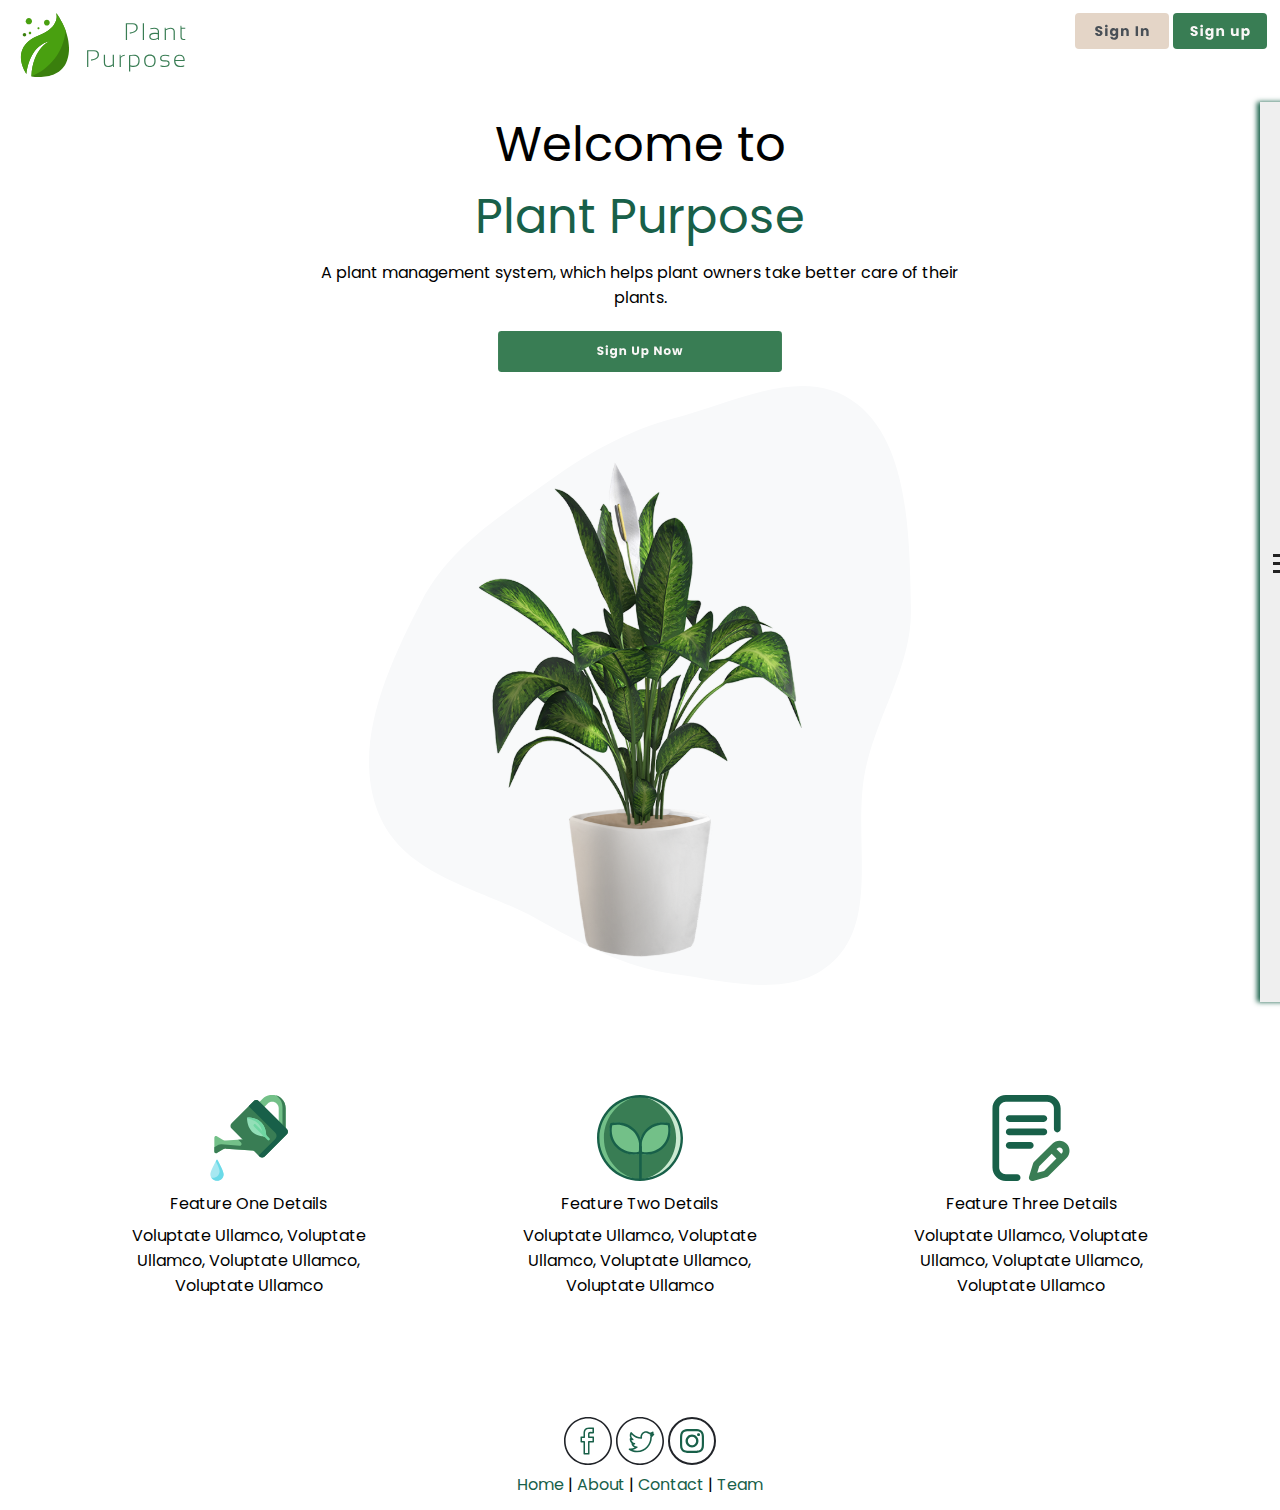
<file: index.html>
<html>
  <head>
    <meta name="viewport" content="width=device-width, initial-scale=1.0" />
    <meta charset="UTF-8" />
    <title>Plant Purpose - Home</title>
    <link rel="stylesheet" type="text/css" href="css/headfoot.css" />
    <link rel="stylesheet" type="text/css" href="css/indexteam.css" />
    <link href="https://fonts.googleapis.com/css2?family=Poppins:wght@500&display=swap" rel="stylesheet">
    <link rel="icon" href="images/favicon.ico">
    <!-- Using a seperate CSS file for header/footer and content pages -->
  </head>
<body>
<header>
<nav>
<div id="header_bar">
<div id="header_left">
<img src="images/header_logo.svg" alt="Header Logo">
</div>
<div id="header_right">
<a href="https://water-my-plants-lambda-build-week.netlify.app/" target="_blank"><img src="images/nav_button_secondary.svg" id="navbtn_secondary" alt="Sign In Button"></a>
<a href="https://water-my-plants-lambda-build-week.netlify.app/SignUp" target="_blank"><img src="images/nav_button_primary.svg" id="navbtn_primary" alt="Sign Up Button"></a>
</div>
</div>
</nav>
<div class="menu">
  <div class="title">| | |</div>
  <ul class="nav">
    <li><a href="index.html">Home</a></li>
    <li><a href="about.html">About</a></li>
    <li><a href="contact.html">Contact</a></li>
    <li><a href="team.html">Team</a></li>
  </ul>
</div>
</header>
<section class="main_content">
<div id="index_content_top">
  <div id="welcome_left">
    <h2 id="welcome_h2_1">Welcome to</h2>
    <h2 id="welcome_h2_2">Plant Purpose</h2>
    <p id="welcome_info">A plant management system, which helps plant owners take better care of their plants.
    </p>
    <a href="https://water-my-plants-lambda-build-week.netlify.app/SignUp" target="_blank"><img src="images\ic_signup_btn.svg" id="ic_signup_btn" alt="Sign Up Button"></a>
    </div>
    <div id="welcome_right">
      <img src="images\house_plant.svg" id="house_plant_pic" alt="House Plant Picture">
      </div>    
</div>
<div id="index_content_bottom">
    <div id="watering_can">
    <img src="images\watering_can.svg" id="watering_can_pic" alt="Watering Can Logo">
    <h2 id="watering_can_h2">Feature One Details</h2>
    <p id="watering_can_info">Voluptate Ullamco, Voluptate Ullamco, Voluptate Ullamco, Voluptate Ullamco</p>
    </p>
    </div>
    
    <div id="plant_data">
    <img src="images\plant_data.svg" id="plant_data_pic"  alt="Plant Data Logo">
    <h2 id="plant_data_h2">Feature Two Details</h2>
    <p id="plant_data_info">Voluptate Ullamco, Voluptate Ullamco, Voluptate Ullamco, Voluptate Ullamco</p>
    </p>
    </div>
    
    <div id="plant_notes">
    <img src="images\plant_notes.svg" id="plant_notes_pic" alt="Plant Notes Logo">
    <h2 id="plant_notes_h2">Feature Three Details</h2>
    <p id="plant_notes_info">Voluptate Ullamco, Voluptate Ullamco, Voluptate Ullamco, Voluptate Ullamco</p>
    </p>
</div>
</section>
<footer>
<nav>
<div id="footer_bar">
<div id="footer_top">
<a href="http://www.facebook.com" target="_blank"><img src="images/facebook.svg" id="fb_logo" alt="Facebook Logo"></a>
<a href="http://www.twitter.com" target="_blank"><img src="images/twitter.svg" id="tw_logo" alt="Twitter Logo"></a>
<a href="http://www.instagram.com" target="_blank"><img src="images/instagram.svg" id="in_logo" alt="Instagram Logo"></a>
</div>
<div id="footer_bottom">
<a href="index.html">Home</a> |
<a href="about.html">About</a> |
<a href="contact.html">Contact</a> |
<a href="team.html">Team</a>
</div>
</div>
</nav>
</footer>
</body>
</html>
</file>
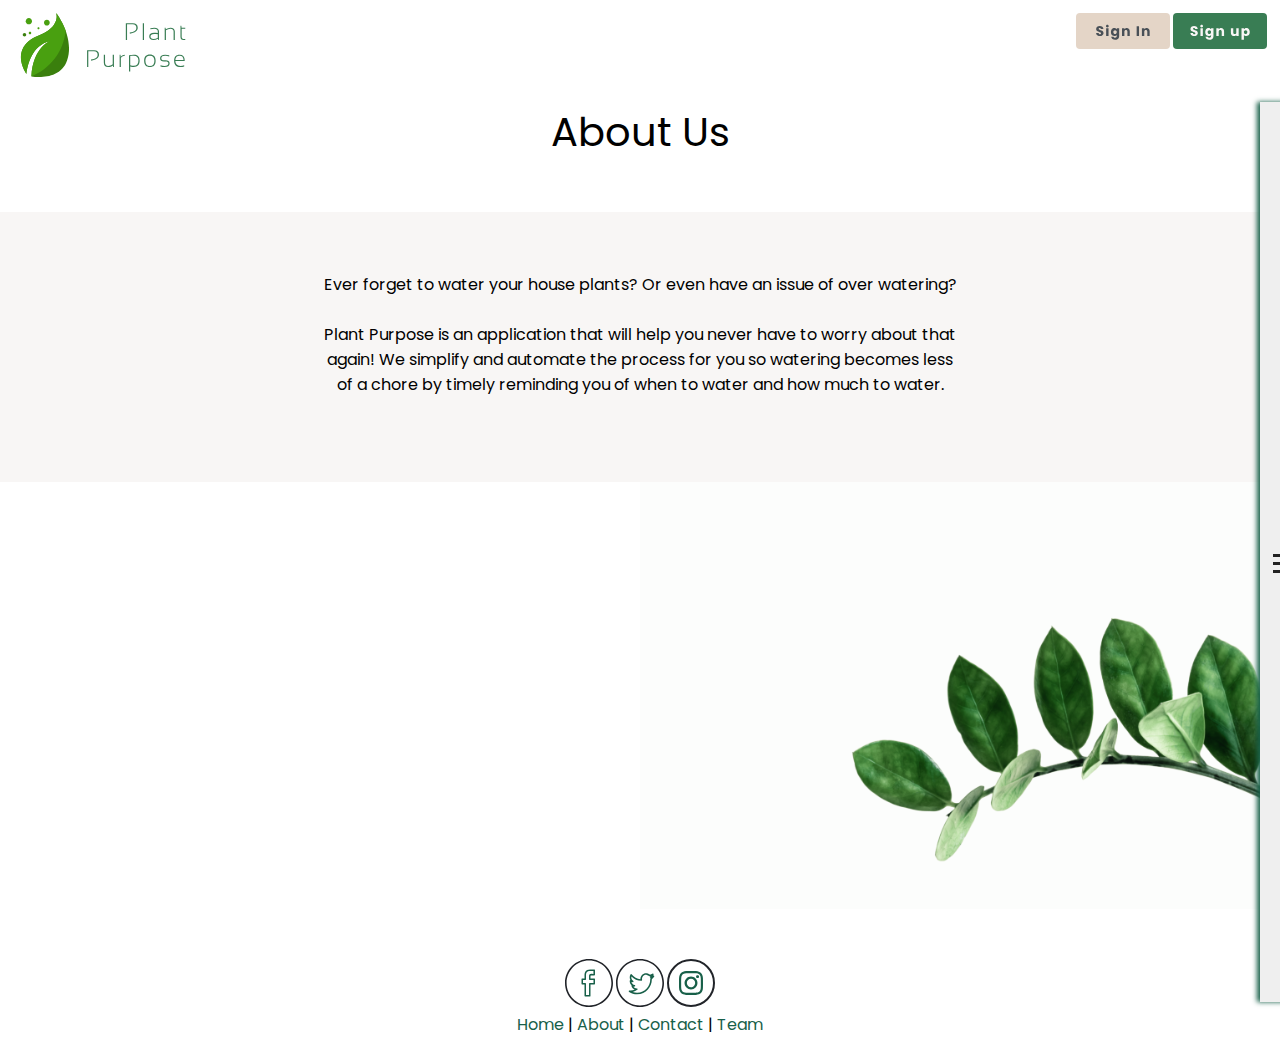
<file: about.html>
<html>
  <head>
    <meta name="viewport" content="width=device-width, initial-scale=1.0" />
    <meta charset="UTF-8" />
    <title>Plant Purpose - About</title>
    <link rel="stylesheet" type="text/css" href="css/headfoot.css" />
    <link rel="stylesheet" type="text/css" href="css/about-contact.css" />
    <link href="https://fonts.googleapis.com/css2?family=Poppins:wght@500&display=swap" rel="stylesheet">
    <link rel="icon" href="images/favicon.ico">
  </head>
<body>
  <header>
<nav>
<div id="header_bar">
<div id="header_left">
<img src="images/header_logo.svg" alt="Header Logo">
</div>
<div id="header_right">
<a href="https://water-my-plants-lambda-build-week.netlify.app/" target="_blank"><img src="images/nav_button_secondary.svg" id="navbtn_secondary" alt="Sign In Button"></a>
<a href="https://water-my-plants-lambda-build-week.netlify.app/SignUp" target="_blank"><img src="images/nav_button_primary.svg" id="navbtn_primary" alt="Sign Up Button"></a>
</div>
</div>
</nav>
    <div class="menu">
      <div class="title">| | |</div>
      <ul class="nav">
        <li><a href="index.html">Home</a></li>
        <li><a href="about.html">About</a></li>
        <li><a href="contact.html">Contact</a></li>
        <li><a href="team.html">Team</a></li>
      </ul>
    </div>
    </header>

<main>
    <section class="bgColor">
        <h1>About Us</h1>
        <div class="about" aria-label="about us content">
          <p>Ever forget to water your house plants? Or even have an issue of over watering?</p>
          <br>
          <p>
            Plant Purpose is an application that will help you never have to worry about that again!
            We simplify and automate the process for you so watering becomes less of a chore by timely reminding you of when to water and how much to water.
         </p>
        </div>
    </section>
    <img src="images/about-plant.png" alt="plant" >
</main>

<footer>
  <nav>
    <div id="footer_bar">
    <div id="footer_top">
    <a href="http://www.facebook.com" target="_blank"><img src="images/facebook.svg" id="fb_logo" alt="Facebook Logo"></a>
    <a href="http://www.twitter.com" target="_blank"><img src="images/twitter.svg" id="tw_logo" alt="Twitter Logo"></a>
    <a href="http://www.instagram.com" target="_blank"><img src="images/instagram.svg" id="in_logo" alt="Instagram Logo"></a>
    </div>
    <div id="footer_bottom">
    <a href="index.html">Home</a> |
    <a href="about.html">About</a> |
    <a href="contact.html">Contact</a> |
    <a href="team.html">Team</a>
    </div>
    </div>
    </nav>
</footer>
</body>
</html>
</file>
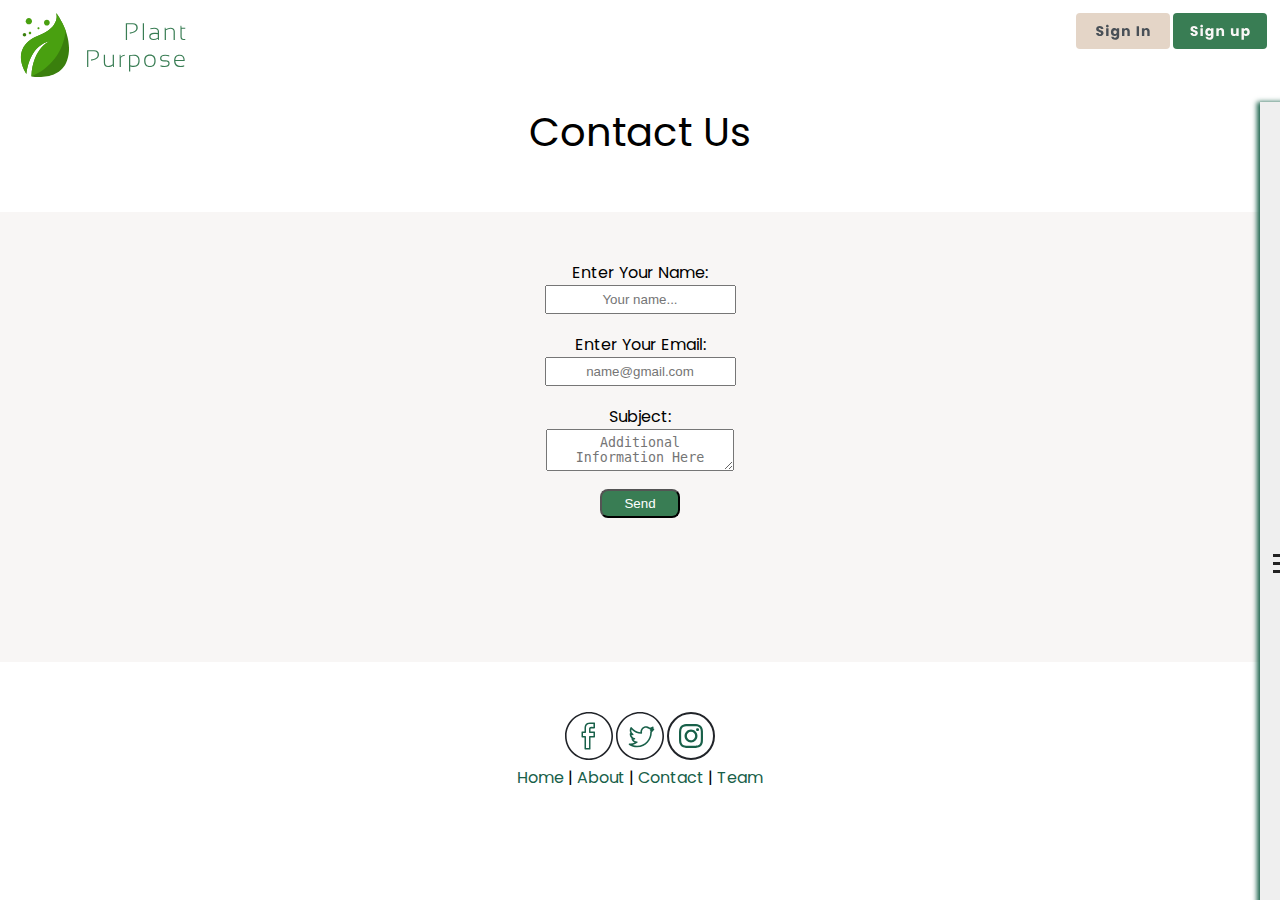
<file: contact.html>
<html>
  <head>
    <meta name="viewport" content="width=device-width, initial-scale=1.0" />
    <meta charset="UTF-8" />
    <title>Plant Purpose - Contact</title>
    <link rel="stylesheet" type="text/css" href="css/headfoot.css" />
    <link rel="stylesheet" type="text/css" href="css/about-contact.css" />
    <link href="https://fonts.googleapis.com/css2?family=Poppins:wght@500&display=swap" rel="stylesheet">
    <link rel="icon" href="images/favicon.ico">
  </head>
<body>
  <header>
<nav>
<div id="header_bar">
<div id="header_left">
<img src="images/header_logo.svg" alt="Header Logo">
</div>
<div id="header_right">
<a href="https://water-my-plants-lambda-build-week.netlify.app/" target="_blank"><img src="images/nav_button_secondary.svg" id="navbtn_secondary" alt="Sign In Button"></a>
<a href="https://water-my-plants-lambda-build-week.netlify.app/SignUp" target="_blank"><img src="images/nav_button_primary.svg" id="navbtn_primary" alt="Sign Up Button"></a>
</div>
</div>
</nav>
    <div class="menu">
      <div class="title">| | |</div>
      <ul class="nav">
        <li><a href="index.html">Home</a></li>
        <li><a href="about.html">About</a></li>
        <li><a href="contact.html">Contact</a></li>
        <li><a href="team.html">Team</a></li>
      </ul>
    </div>
    </header>

<main>
    <section>
        <h1>Contact Us</h1>
        <div></div>
    </section>
    <section class="bgColor">

        <form action="POST" data-netlify="true">
          <div>
            <label for="name">Enter Your Name:</label><br>
            <input type="text" id="name" name="name" placeholder="Your name...">
          </div>
            
          <div>
            <label for="email">Enter Your Email:</label><br>
            <input type="email" id="email" name="email" placeholder="name@gmail.com">
          </div>  
            
          <div>
            <label for="subject">Subject:</label><br>
            <textarea id="subject" name="subject" placeholder="Additional Information Here"></textarea>
          </div>  

          <div>
            <button type="submit" aria-label="form submit button">Send</button>
          </div>  
          </form>

    </section>
</main>

<footer>
  <nav>
    <div id="footer_bar">
    <div id="footer_top">
    <a href="http://www.facebook.com" target="_blank"><img src="images/facebook.svg" id="fb_logo" alt="Facebook Logo"></a>
    <a href="http://www.twitter.com" target="_blank"><img src="images/twitter.svg" id="tw_logo" alt="Twitter Logo"></a>
    <a href="http://www.instagram.com" target="_blank"><img src="images/instagram.svg" id="in_logo" alt="Instagram Logo"></a>
    </div>
    <div id="footer_bottom">
    <a href="index.html">Home</a> |
    <a href="about.html">About</a> |
    <a href="contact.html">Contact</a> |
    <a href="team.html">Team</a>
    </div>
    </div>
    </nav>
</footer>
</body>
</html>
</file>
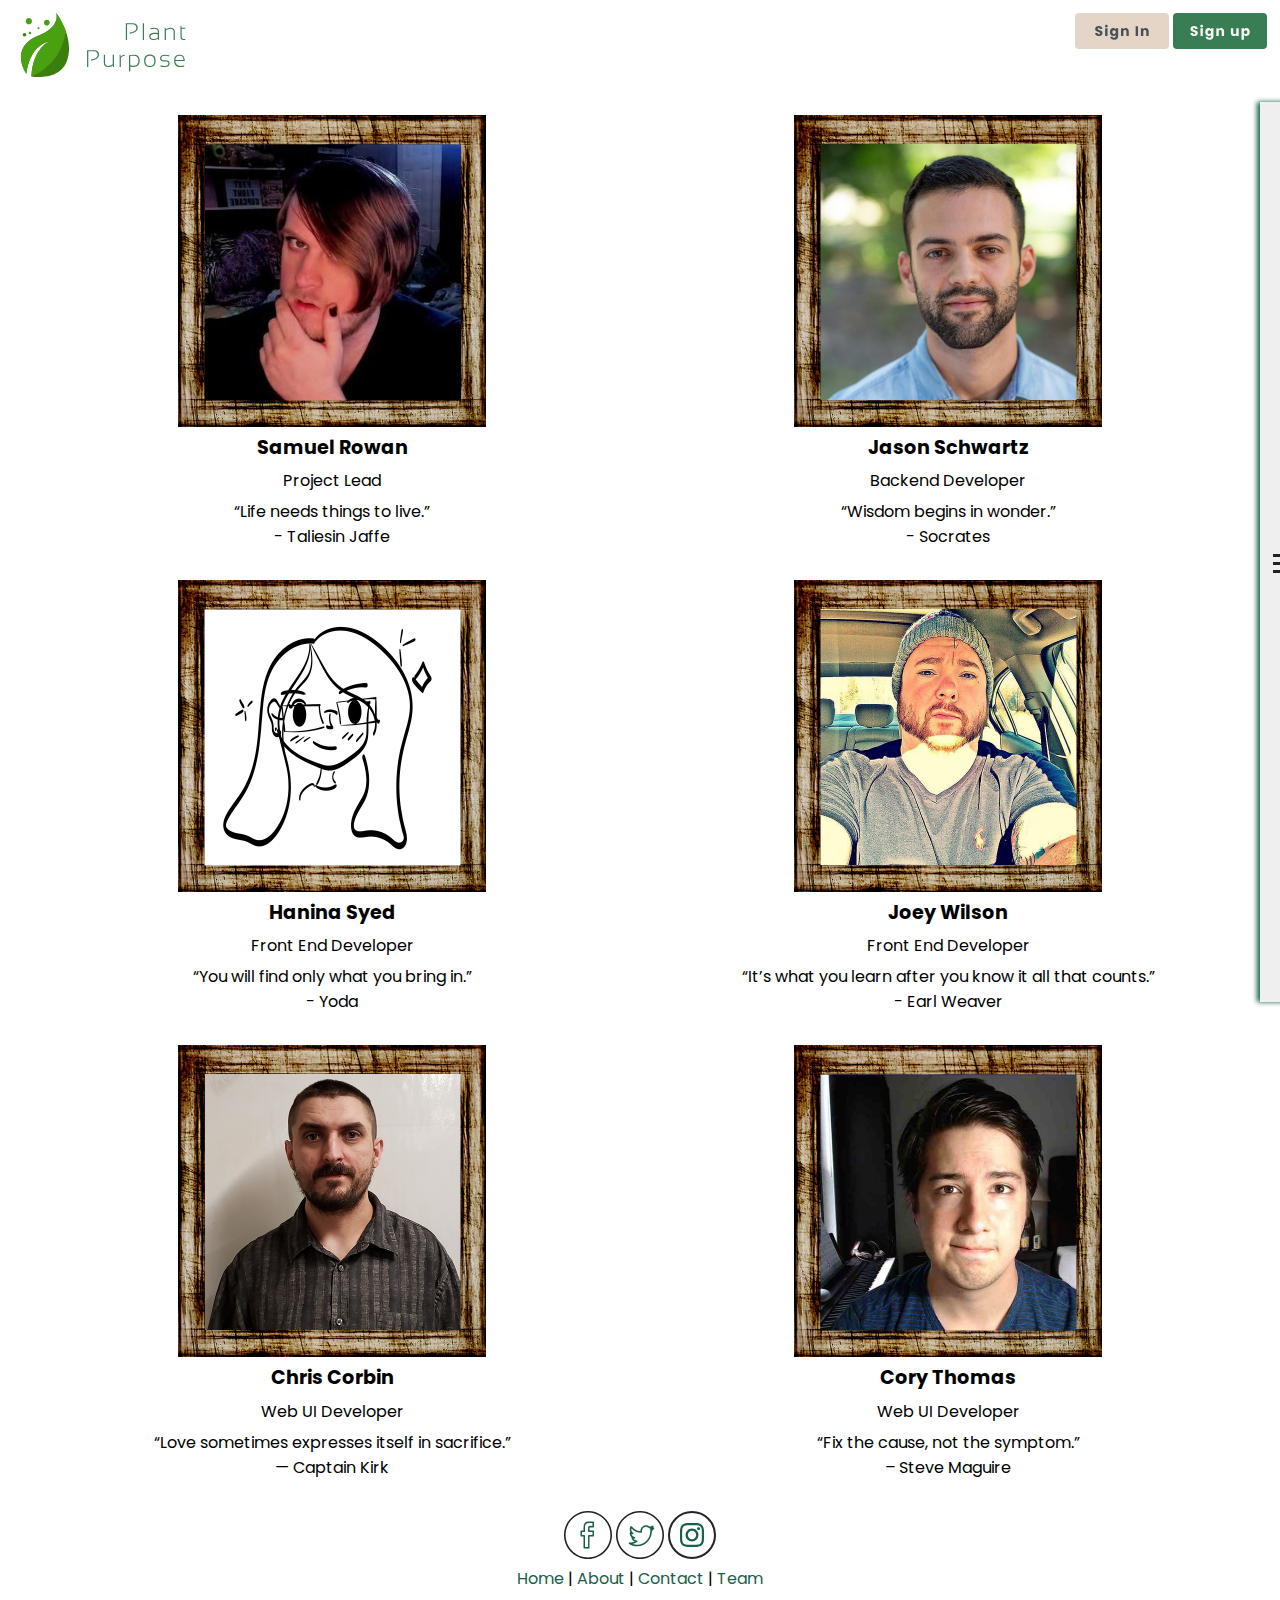
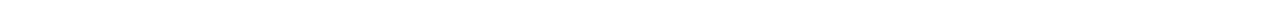
<file: team.html>
<html>
  <head>
    <meta name="viewport" content="width=device-width, initial-scale=1.0" />
    <meta charset="UTF-8" />
    <title>Plant Purpose - Team</title>
    <link rel="stylesheet" type="text/css" href="css/headfoot.css" />
    <link rel="stylesheet" type="text/css" href="css/indexteam.css" />
    <link href="https://fonts.googleapis.com/css2?family=Poppins:wght@500&display=swap" rel="stylesheet">
    <link rel="icon" href="images/favicon.ico">
    <!-- Using a seperate CSS file for header/footer and content pages -->
  </head>
<body>
<header>
  <nav>
    <div id="header_bar">
    <div id="header_left">
    <img src="images/header_logo.svg" alt="Header Logo">
    </div>
    <div id="header_right">
    <a href="https://water-my-plants-lambda-build-week.netlify.app/" target="_blank"><img src="images/nav_button_secondary.svg" id="navbtn_secondary" alt="Sign In Button"></a>
    <a href="https://water-my-plants-lambda-build-week.netlify.app/SignUp" target="_blank"><img src="images/nav_button_primary.svg" id="navbtn_primary" alt="Sign Up Button"></a>
    </div>
    </div>
    </nav>
<div class="menu">
  <div class="title">| | |</div>
  <ul class="nav">
    <li><a href="index.html">Home</a></li>
    <li><a href="about.html">About</a></li>
    <li><a href="contact.html">Contact</a></li>
    <li><a href="team.html">Team</a></li>
  </ul>
</div>
</header>
<section class="main_content">
<div id="team_content">

<div id="teammates">
<div id="teammate_1">
<img src="images\teammates\samuel-rowan.png" id="teammate_1_pic" alt="Picture of Samuel Rowan">
<h2 id="teammate_1_name">Samuel Rowan</h2>
<h3 id="teammate_1_title">Project Lead</h3>
<p id="teammate_1_info"><q>Life needs things to live.</q><br>- Taliesin Jaffe</p>
</p>
</div>

<div id="teammate_2">
  <img src="images\teammates\jason-schwartz.png" id="teammate_2_pic" alt="Picture of Jason Schwartz">
  <h2 id="teammate_2_name">Jason Schwartz</h2>
  <h3 id="teammate_2_title">Backend Developer</h3>
  <p id="teammate_2_info"><q>Wisdom begins in wonder.</q><br>- Socrates</p>
  </p>
  </div>

<div id="teammate_3">
<img src="images\teammates\hanina-syed.png" id="teammate_3_pic" alt="Picture of Hanina Syed">
<h2 id="teammate_3_name">Hanina Syed</h2>
<h3 id="teammate_3_title">Front End Developer</h3>
<p id="teammate_3_info"><q>You will find only what you bring in.</q><br>- Yoda</p>
</p>
</div>

<div id="teammate_4">
<img src="images\teammates\joey-wilson.png" id="teammate_4_pic" alt="Picture of Joey Wilson">
<h2 id="teammate_4_name">Joey Wilson</h2>
<h3 id="teammate_4_title">Front End Developer</h3>
<p id="teammate_4_info"><q>It’s what you learn after you know it all that counts.</q><br>- Earl Weaver</p>
</p>
</div>

<div id="teammate_5">
<img src="images\teammates\chris-corbin.png" id="teammate_5_pic" alt="Picture of Chris Corbin">
<h2 id="teammate_5_name">Chris Corbin</h2>
<h3 id="teammate_5_title">Web UI Developer</h3>
<p id="teammate_5_info"><q>Love sometimes expresses itself in sacrifice.</q><br>— Captain Kirk</p>
</p>
</div>

<div id="teammate_6">
<img src="images\teammates\cory-thomas.png" id="teammate_6_pic" alt="Picture of Cory Thomas">
<h2 id="teammate_6_name">Cory Thomas</h2>
<h3 id="teammate_6_title">Web UI Developer</h3>
<p id="teammate_6_info"><q>Fix the cause, not the symptom.</q><br>– Steve Maguire</p>
</p>
</div>
</div>

</div>
</section>
<footer>
  <nav>
    <div id="footer_bar">
    <div id="footer_top">
    <a href="http://www.facebook.com" target="_blank"><img src="images/facebook.svg" id="fb_logo" alt="Facebook Logo"></a>
    <a href="http://www.twitter.com" target="_blank"><img src="images/twitter.svg" id="tw_logo" alt="Twitter Logo"></a>
    <a href="http://www.instagram.com" target="_blank"><img src="images/instagram.svg" id="in_logo" alt="Instagram Logo"></a>
    </div>
    <div id="footer_bottom">
    <a href="index.html">Home</a> |
    <a href="about.html">About</a> |
    <a href="contact.html">Contact</a> |
    <a href="team.html">Team</a>
    </div>
    </div>
    </nav>
</footer>
</body>
</html>
</file>
<file: css/about-contact.css>
/* -------------- BASE STYLES ------------------- */

html {
    font-size:62.5%;
}

main {
    font-size: 1.6rem;
    font-family: 'Poppins', sans-serif;
}

h1 {
    font-size: 4rem;
    padding-bottom: 5rem;
    background-color: white;;
}

.bgColor {
    background-color: #F8F6F5;
}

#footer_bottom {
    font-size: 1.6rem;
    padding: 0 3px;
}

.nav {
    font-size: 1.6rem;
}

footer {
    margin-top: 5rem;
}

/* -------------- ABOUT STYLES ------------------- */

main img {
    width: 50%;
    margin-left: 50%;
}

.about {
    width: 50%;
    margin: 0 auto;
    height: 30vh;
    padding-top: 6rem;
}



/* -------------- CONTACT STYLES ------------------- */

form {
    height: 50%;
    padding-top: 3rem;
}

form div {
    margin: 18px auto;
}

form input, form textarea {
    padding: 5px;
}

form button {
    padding: .5rem;
    width: 80px;
    border-radius: 8px;
    background-color: #397D54;
    color: white;
}

form button:hover {
    width: 84px;
    font-size: 1.62rem;
    background-color: #306846;
}



/* -------------- MEDIA QUERIES ------------------- */

/* @media(max-width: 800px){
    
} */

@media (max-width: 500px){

    .about {
        padding-top: 3rem;
        height: 70vh;
    }

    form {
        height: 42%;
        padding-top: .5rem;
    }

    main {
        padding-bottom: 5rem;
    }
}
</file>
<file: css/headfoot.css>
/*CSS RESET*/
html, body, div, span, applet, object, iframe,  
h1, h2, h3, h4, h5, h6, p, blockquote, pre,  
a, abbr, acronym, address, big, cite, code,  
del, dfn, em, img, ins, kbd, q, s, samp,  
small, strike, strong, sub, sup, tt, var,  
b, u, i, center,  
dl, dt, dd, ol, ul, li,  
fieldset, form, label, legend,  
table, caption, tbody, tfoot, thead, tr, th, td,  
article, aside, canvas, details, embed,  
figure, figcaption, footer, header, hgroup,  
menu, nav, output, ruby, section, summary,  
time, mark, audio, video {  
margin: 0;  
padding: 0;  
border: 0;  
font-size: 100%;  
font: inherit;  
vertical-align: baseline;
}

/*SHOW LAYOUT*/
*{
    box-sizing:border-box;
    padding:0;
    margin:0;
    max-width:100%;
    /* border:1px solid grey; */
    text-align:center;
}

/*POPPINS FONT*/
body{
    font-family: 'Poppins', sans-serif;
}

/*SIDE ANIMATION*/
.menu {
    font-weight: 100;
    background: #efefef;
    width: 150px;
    height: 100%;
    padding-left: 50px;
    position: fixed;
    z-index: 100;
    -webkit-box-shadow: -3px 0px 5px 0px #186049;
    box-shadow: -3px 0px 5px 0px #186049;
    right: -130px;
    transition: all .3s;
    -webkit-transition: all .3s;
    color: #222
  }
  
  .menu:hover, .menu:focus {
    transform: translate3d(-130px, 0, 0);
    animation-timing-function: 1s ease-in
  }
  
  .menu .title {
    top: 50%;
    position: absolute;
    top: 50%;
    -webkit-transform: translateY(-50%);
    -ms-transform: translateY(-50%);
    transform: translateY(-50%);
    transform: rotate(270deg);
    left: 10px;
    font-weight: 800;
    font-size: 15px
  }
  
  .menu .nav {
    position: absolute;
    top: 50%;
    -webkit-transform: translateY(-50%);
    -ms-transform: translateY(-50%);
    transform: translateY(-50%);
    font-weight: 100
  }
  
  .menu .nav li {
    padding-bottom: 30px;
    list-style-type: none
  }
  
  .menu .nav li a {
    display: block;
    text-decoration: none;
    color: inherit;
    transition: all .3s;
    -webkit-transition: all .3s
  }
  
  .menu .nav li a:hover { 
      color: #186049 
}

/*HEADER AND FOOTER*/
#header_bar{
    display: flex;
    justify-content: space-between;
    padding: 1%;
    margin-bottom: 1%;
}

#footer_bar{
    display: flex;
    flex-direction: column;
    align-items: center;
    margin-top: 1%;
    margin-bottom: 1%;
}

#footer_bar a{
    text-decoration: none;
    color: #186049;
}

/*RESPONSIVENESS*/
@media(max-width: 800px){
#header_left img{
    height: auto;
    width: 60%;
}

#header_right img{
    height: auto;
    width: 40%;  
}

#footer_top img{
    height: auto;
    width: 20%;
}

#footer_bottom a{
    font-size: 85%;
}
}
/*END OF FILE*/
</file>
<file: css/indexteam.css>
/*CSS RESET*/
html, body, div, span, applet, object, iframe,  
h1, h2, h3, h4, h5, h6, p, blockquote, pre,  
a, abbr, acronym, address, big, cite, code,  
del, dfn, em, img, ins, kbd, q, s, samp,  
small, strike, strong, sub, sup, tt, var,  
b, u, i, center,  
dl, dt, dd, ol, ul, li,  
fieldset, form, label, legend,  
table, caption, tbody, tfoot, thead, tr, th, td,  
article, aside, canvas, details, embed,  
figure, figcaption, footer, header, hgroup,  
menu, nav, output, ruby, section, summary,  
time, mark, audio, video {  
margin: 0;  
padding: 0;  
border: 0;  
font-size: 100%;  
font: inherit;  
vertical-align: baseline;
}

/*SHOW LAYOUT*/
*{
    box-sizing:border-box;
    padding:0;
    margin:0;
    max-width:100%;
    border:1px solid grey;
    text-align:center;
}

/*POPPINS FONT*/
body{
    font-family: 'Poppins', sans-serif;
}

/*INDEX AND TEAM*/
#index_content_top{
    display: flex;
    flex-wrap: wrap;
    justify-content: center;
    align-items: center;
    padding: .5%;
}

#index_content_top h2{
    font-size: 3rem;
}

#welcome_h2_2{
    color: #186049;
}

#house_plant_pic{
    height: auto;
    width: 70%;
}

#ic_signup_btn{
    height: auto;
    width: 45%;
    padding: 2%;
}

#index_content_bottom{
    display: flex;
    flex-wrap: wrap;
    justify-content: space-evenly;
    padding: 3%;
}

#watering_can, #plant_data, #plant_notes{
    height: auto;
    width: 30%;
    padding: 5%;
}

#watering_can img, #plant_data img, #plant_notes img{
    height: auto;
    width: 40%;
    padding: 2%;
}

#watering_can h2,p, #plant_data h2,p, #plant_notes h2,p{
    padding: 2%;
}

#teammates{
    display: flex;
    flex-wrap: wrap;
    justify-content: center;
    align-items: flex-start; 
}

#teammates img{
    height: auto;
    width: 50%;
    margin-top: 2%;
}

#teammates h2{
    font-size: larger;
    font-weight: bold;
}

#teammate_1 h2,p, #teammate_2 h2,p, #teammate_3 h2,p, #teammate_4 h2,p, #teammate_5 h2,p, #teammate_6 h2,p{
    padding: 1%;
}

/*RESPONSIVENESS*/
@media(max-width: 800px){
#welcome_left{
    width: 40%;
}

#welcome_right{
    width: 50%;
}

#index_content_top h2{
    font-size: 2rem;
}

#ic_signup_btn{
    height: auto;
    width: 95%;
}

#teammates img{
    height: auto;
    width: 60%;
}

#teammate_1, #teammate_2, #teammate_3, #teammate_4, #teammate_5, #teammate_6{
    flex-wrap: wrap;
    width: 42%;
}
}
/*END OF FILE*/
</file>
